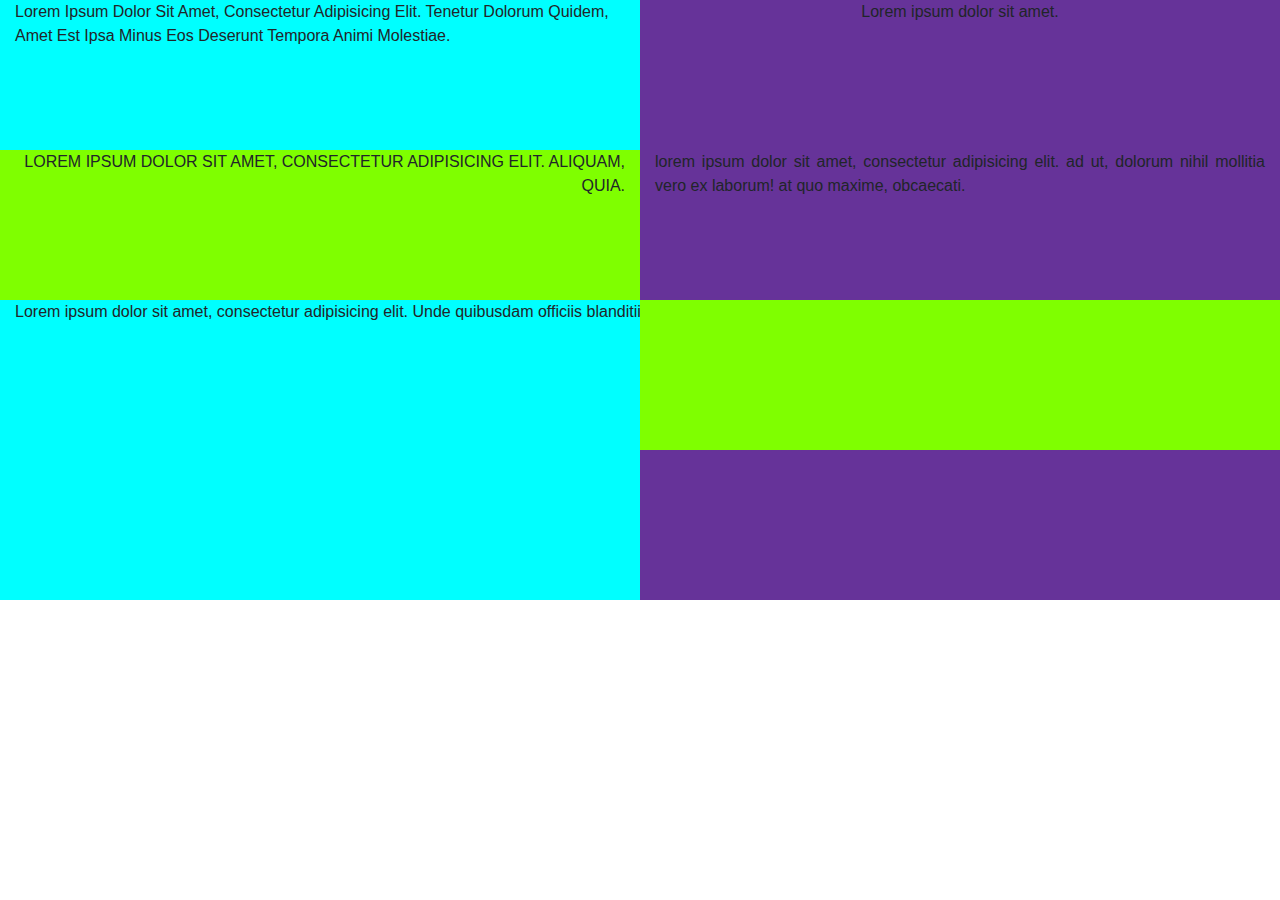
<file: 2/index.html>
<!doctype html>
<html lang="en">

<head>
    <title>Hello, world!</title>
    <meta charset="utf-8">
    <meta name="viewport" content="width=device-width, initial-scale=1, shrink-to-fit=no">
    <link rel="stylesheet" href="https://maxcdn.bootstrapcdn.com/bootstrap/4.0.0-beta.2/css/bootstrap.min.css">
    <link rel="stylesheet" href="css/style.css">
    
</head>

<body>
    
    <div class="container-fluid">
    
    <div class="row">
        <div class="colors col-md-4 col-lg-6 col-4 col-sm-6">
            <p class="text-left text-capitalize">Lorem ipsum dolor sit amet, consectetur adipisicing elit. Tenetur dolorum quidem, amet est ipsa minus eos deserunt tempora animi molestiae.</p>
        </div>
        <div class="colors col-md-4 col-lg-6 col-2 col-sm-6">
            <p class="text-center">Lorem ipsum dolor sit amet.</p>
        </div>
        <div class="colors col-md-4 col-lg-6 col-6">
            <p class="text-right text-uppercase">Lorem ipsum dolor sit amet, consectetur adipisicing elit. Aliquam, quia.</p>
        </div>
        <div class="colors col-md-4 col-lg-6 col-1">
            <p class="text-justify text-lowercase">Lorem ipsum dolor sit amet, consectetur adipisicing elit. Ad ut, dolorum nihil mollitia vero ex laborum! At quo maxime, obcaecati.</p>
        </div>
        <div class="colors col-md-4 col-lg-6 col-11 col-sm-6">
            <p class="text-nowrap">Lorem ipsum dolor sit amet, consectetur adipisicing elit. Unde quibusdam officiis blanditiis, alias, iusto ab eius error, asperiores quae amet, provident dolore. Harum soluta quos placeat, voluptatum autem vitae error?</p>
        </div>
        <div class="colors col-md-4 col-lg-6 col-2 col-sm-6">
            
        </div>
        <div class="colors col-md-4 col-lg-6 col-8"></div>
        <div class="colors col-md-4 col-lg-6 col-2"></div>
    </div>
    </div>
    
    
    <script src="https://code.jquery.com/jquery-3.2.1.slim.min.js"></script>
    <script src="https://cdnjs.cloudflare.com/ajax/libs/popper.js/1.12.3/umd/popper.min.js"></script>
    <script src="https://maxcdn.bootstrapcdn.com/bootstrap/4.0.0-beta.2/js/bootstrap.min.js"></script>
</body>

</html>
</file>
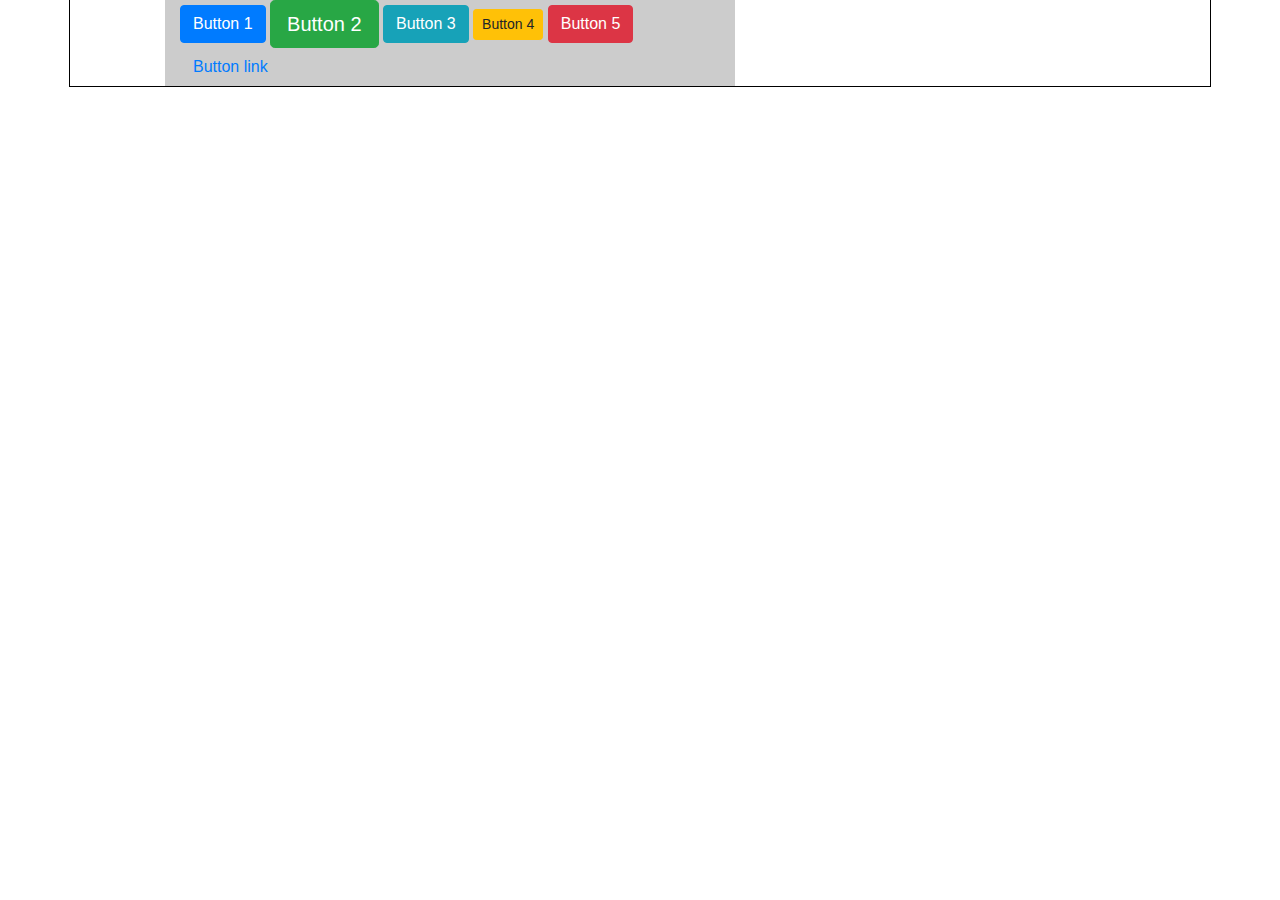
<file: 3-przyciski/index.html>
<!doctype html>
<html lang="en">

<head>
    <title>Hello, world!</title>
    <meta charset="utf-8">
    <meta name="viewport" content="width=device-width, initial-scale=1, shrink-to-fit=no">
    <link rel="stylesheet" href="https://maxcdn.bootstrapcdn.com/bootstrap/4.0.0-beta.2/css/bootstrap.min.css">
    <link rel="stylesheet" href="css/style.css">

</head>

<body>

    <div class="container">

        <div class="row">

            <div class="my-color col-md-6 offset-md-1">

                <button class="btn btn-primary">Button 1</button>
                <button class="btn btn-success btn-lg">Button 2</button>
                <button class="btn btn-info">Button 3</button>
                <button class="btn btn-warning btn-sm">Button 4</button>
                <button class="btn btn-danger">Button 5</button>
                <button class="btn btn-link">Button link</button>
            </div>


        </div>
    </div>


    <script src="https://code.jquery.com/jquery-3.2.1.slim.min.js"></script>
    <script src="https://cdnjs.cloudflare.com/ajax/libs/popper.js/1.12.3/umd/popper.min.js"></script>
    <script src="https://maxcdn.bootstrapcdn.com/bootstrap/4.0.0-beta.2/js/bootstrap.min.js"></script>
</body>

</html>
</file>
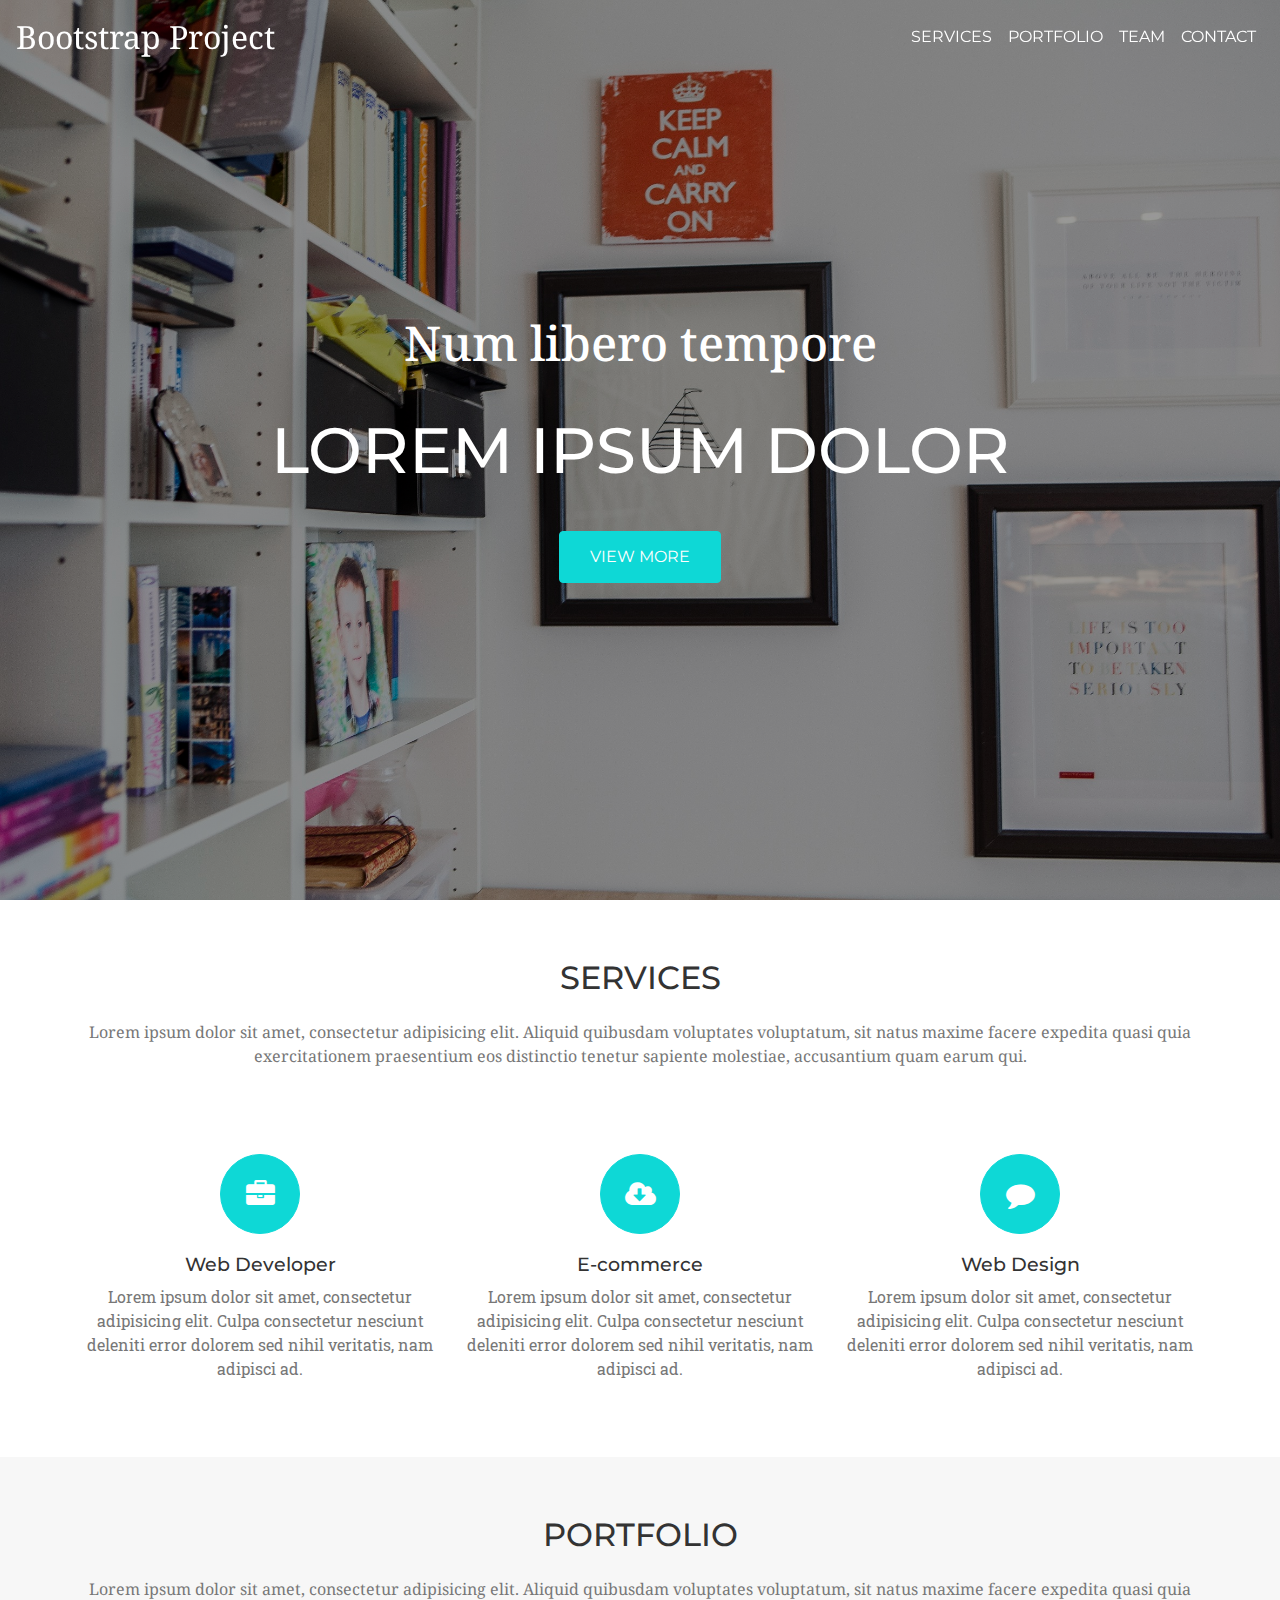
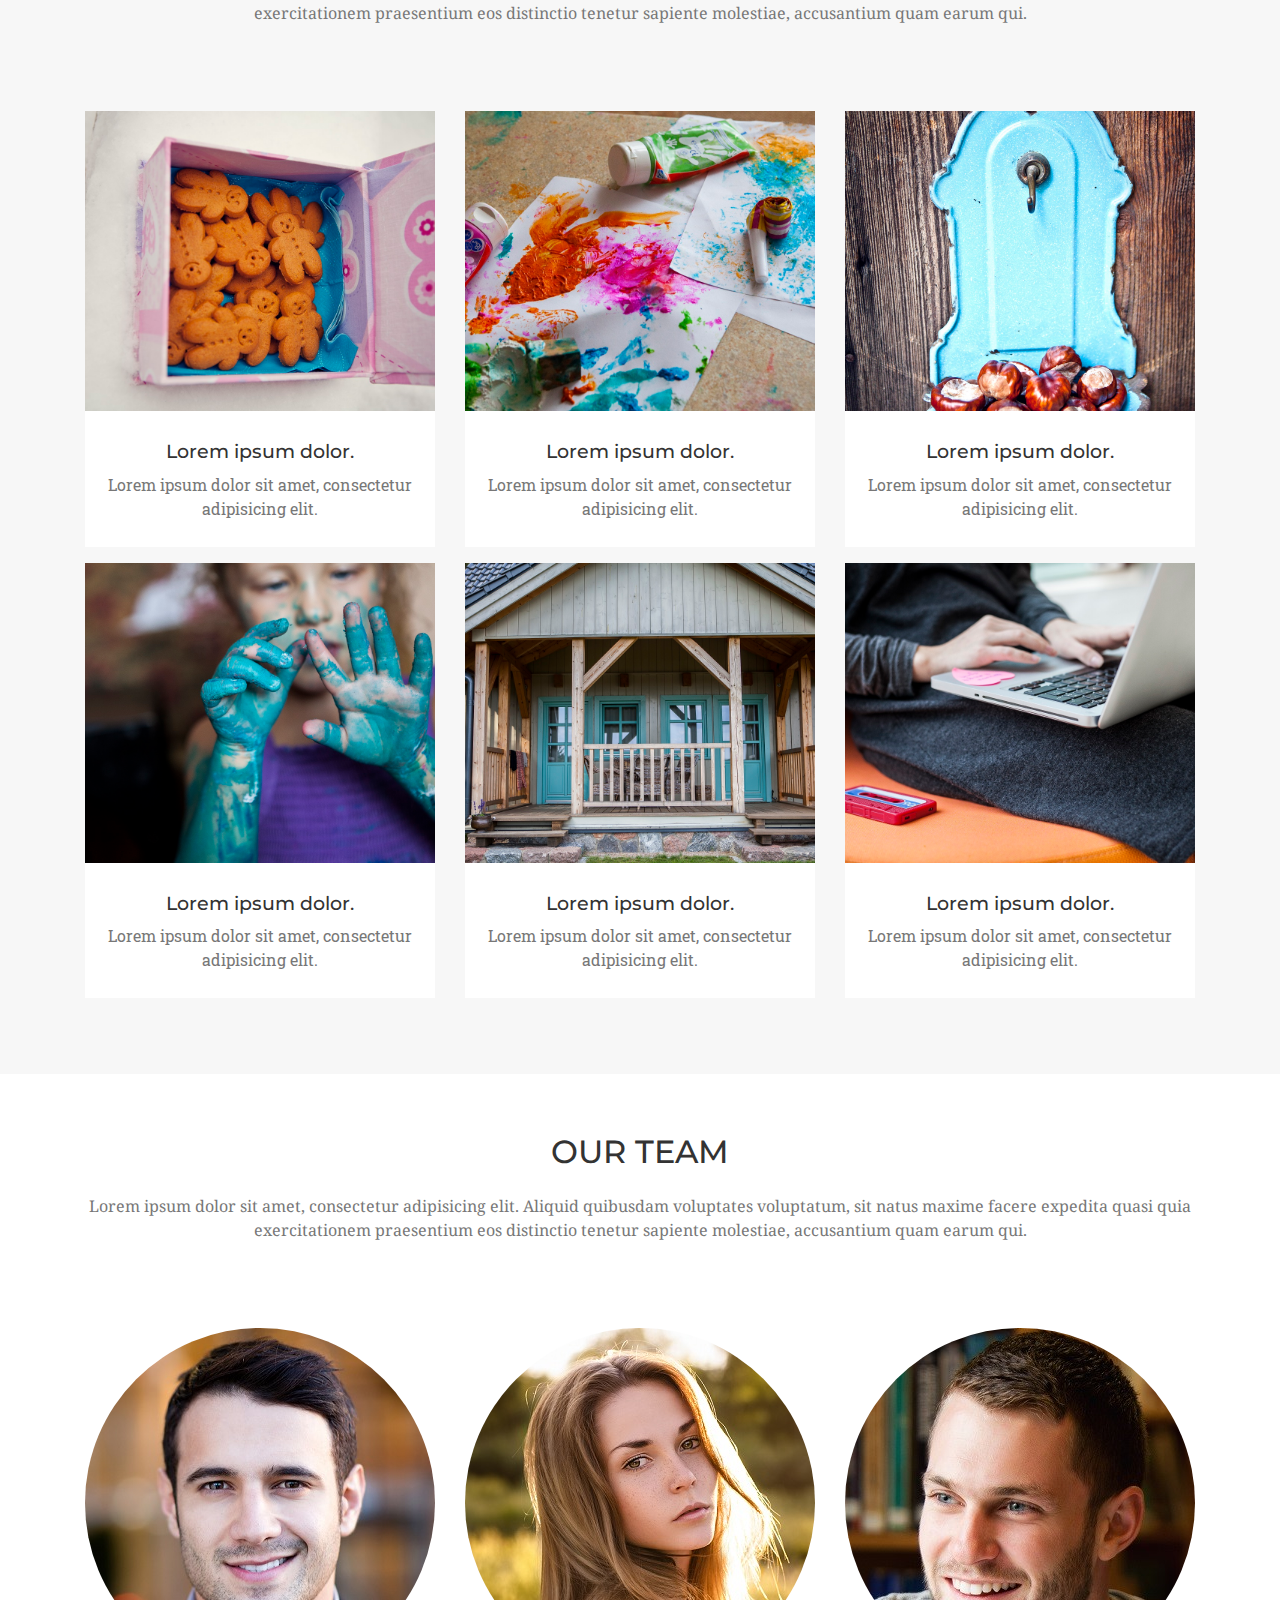
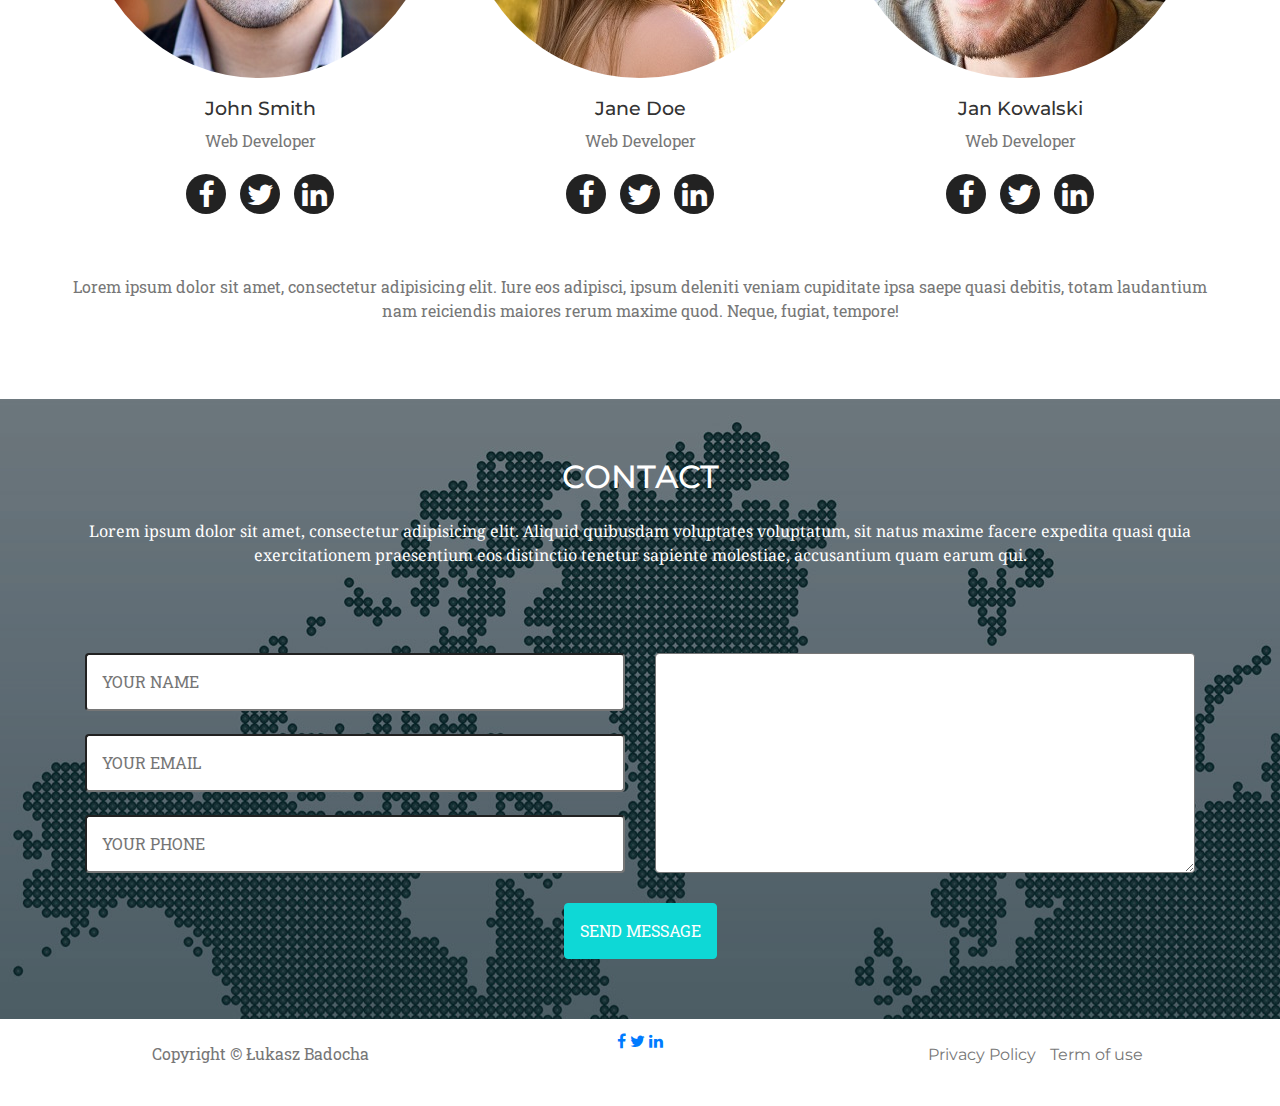
<file: portfolio-bootstrap-Ula/index.html>
<!DOCTYPE html>
<html lang="en">

<head>
    <meta charset="UTF-8">
    <title>Projekt Bootstrap</title>

    <!-- BOOTSTRAP -->
    <link rel="stylesheet" href="css/bootstrap.min.css">

    <!-- GOOGLE FONTS -->
    <link href="https://fonts.googleapis.com/css?family=Droid+Serif:400i|Montserrat:700|Roboto+Slab&amp;subset=latin-ext" rel="stylesheet">

    <!-- FONT-AWESOME -->
    <link rel="stylesheet" href="css/font-awesome.min.css">

    <!-- MAIN STYLES -->
    <link rel="stylesheet" href="css/style.css">

</head>

<body>

    <!-- MAIN NAV - START -->

    <nav id="main-nav" class="navbar fixed-top navbar-expand-lg navbar-light">
        <a class="navbar-brand" href="#">Bootstrap Project</a>
        <button class="navbar-toggler" type="button" data-toggle="collapse" data-target="#navbarSupportedContent" aria-controls="navbarSupportedContent" aria-expanded="false" aria-label="Toggle navigation">
    		<span class="navbar-toggler-icon"></span>
  		</button>
        <div class="collapse navbar-collapse" id="navbarSupportedContent">
            <ul class="navbar-nav  ml-auto w-100 justify-content-end">
                <li class="nav-item">
                    <a class="nav-link" href="#services">Services</a>
                </li>
                <li class="nav-item">
                    <a class="nav-link" href="#portfolio">Portfolio</a>
                </li>
                <li class="nav-item">
                    <a class="nav-link" href="#team">Team</a>
                </li>
                <li class="nav-item">
                    <a class="nav-link" href="#contact">Contact</a>
                </li>
            </ul>
        </div>
    </nav>

    <!-- MAIN NAV - END -->

    <!-- HEADER - START -->

    <header id="main-header">
        <div class="header-caption">
            <h2>Num libero tempore</h2>
            <h1 class="text-uppercase">Lorem ipsum dolor</h1>
            <a href="#services" class="btn text-uppercase read-more">View more</a>
        </div>
    </header>

    <!-- HEADER - END -->

    <!-- SERVICES - START -->

    <!--	section#services>.container>.row>header#section-header>h2.section-title+p.section-caption{Lorem}-->

    <section id="services">
        <div class="container text-center">
            <div class="row">
                <header class="section-header">
                    <h2 class="section-title">Services</h2>
                    <p class="section-caption">Lorem ipsum dolor sit amet, consectetur adipisicing elit. Aliquid quibusdam voluptates voluptatum, sit natus maxime facere expedita quasi quia exercitationem praesentium eos distinctio tenetur sapiente molestiae, accusantium quam earum qui.</p>
                </header>
            </div>
            <div class="row">
                <div class="col-md-4">
                    <i class="fa fa-briefcase" aria-hidden="true"></i>
                    <h3>Web Developer</h3>
                    <p>Lorem ipsum dolor sit amet, consectetur adipisicing elit. Culpa consectetur nesciunt deleniti error dolorem sed nihil veritatis, nam adipisci ad.</p>
                </div>
                <div class="col-md-4">
                    <i class="fa fa-cloud-download" aria-hidden="true"></i>
                    <h3>E-commerce</h3>
                    <p>Lorem ipsum dolor sit amet, consectetur adipisicing elit. Culpa consectetur nesciunt deleniti error dolorem sed nihil veritatis, nam adipisci ad.</p>
                </div>
                <div class="col-md-4">
                    <i class="fa fa-comment" aria-hidden="true"></i>
                    <h3>Web Design</h3>
                    <p>Lorem ipsum dolor sit amet, consectetur adipisicing elit. Culpa consectetur nesciunt deleniti error dolorem sed nihil veritatis, nam adipisci ad.</p>
                </div>
            </div>
        </div>
    </section>

    <!-- SERVICES - END -->

    <!-- PORTFOLIO - START-->

    <section id="portfolio">
        <div class="container">
            <div class="row">
                <header class="section-header">
                    <h2 class="section-title">Portfolio</h2>
                    <p class="section-caption">Lorem ipsum dolor sit amet, consectetur adipisicing elit. Aliquid quibusdam voluptates voluptatum, sit natus maxime facere expedita quasi quia exercitationem praesentium eos distinctio tenetur sapiente molestiae, accusantium quam earum qui.</p>
                </header>
            </div>
            <div class="row">
                <div class="col-sm-6 col-lg-4">
                    <figure class="portfolio-item">
                        <div class="portfolio-image">
                            <div id="portfolio-image-background-1" class="portfolio-image-background">
                                <div class="portfolio-image-mask">
                                    <i class="fa fa-plus"></i>
                                </div>
                            </div>
                        </div>
                        <figcaption>
                            <h3>Lorem ipsum dolor.</h3>
                            <p>Lorem ipsum dolor sit amet, consectetur adipisicing elit.</p>
                        </figcaption>
                    </figure>
                </div>
                <div class="col-sm-6 col-lg-4">
                    <figure class="portfolio-item">
                        <div class="portfolio-image">
                            <div id="portfolio-image-background-2" class="portfolio-image-background">
                                <div class="portfolio-image-mask">
                                    <i class="fa fa-plus"></i>
                                </div>
                            </div>
                        </div>
                        <figcaption>
                            <h3>Lorem ipsum dolor.</h3>
                            <p>Lorem ipsum dolor sit amet, consectetur adipisicing elit.</p>
                        </figcaption>
                    </figure>
                </div>
                <div class="col-sm-6 col-lg-4">
                    <figure class="portfolio-item">
                        <div class="portfolio-image">
                            <div id="portfolio-image-background-3" class="portfolio-image-background">
                                <div class="portfolio-image-mask">
                                    <i class="fa fa-plus"></i>
                                </div>
                            </div>
                        </div>
                        <figcaption>
                            <h3>Lorem ipsum dolor.</h3>
                            <p>Lorem ipsum dolor sit amet, consectetur adipisicing elit.</p>
                        </figcaption>
                    </figure>
                </div>
                <div class="col-sm-6 col-lg-4">
                    <figure class="portfolio-item">
                        <div class="portfolio-image">
                            <div id="portfolio-image-background-4" class="portfolio-image-background">
                                <div class="portfolio-image-mask">
                                    <i class="fa fa-plus"></i>
                                </div>
                            </div>
                        </div>
                        <figcaption>
                            <h3>Lorem ipsum dolor.</h3>
                            <p>Lorem ipsum dolor sit amet, consectetur adipisicing elit.</p>
                        </figcaption>
                    </figure>
                </div>
                <div class="col-sm-6 col-lg-4">
                    <figure class="portfolio-item">
                        <div class="portfolio-image">
                            <div id="portfolio-image-background-5" class="portfolio-image-background">
                                <div class="portfolio-image-mask">
                                    <i class="fa fa-plus"></i>
                                </div>
                            </div>
                        </div>
                        <figcaption>
                            <h3>Lorem ipsum dolor.</h3>
                            <p>Lorem ipsum dolor sit amet, consectetur adipisicing elit.</p>
                        </figcaption>
                    </figure>
                </div>
                <div class="col-sm-6 col-lg-4">
                    <figure class="portfolio-item">
                        <div class="portfolio-image">
                            <div id="portfolio-image-background-6" class="portfolio-image-background">
                                <div class="portfolio-image-mask">
                                    <i class="fa fa-plus"></i>
                                </div>
                            </div>
                        </div>
                        <figcaption>
                            <h3>Lorem ipsum dolor.</h3>
                            <p>Lorem ipsum dolor sit amet, consectetur adipisicing elit.</p>
                        </figcaption>
                    </figure>
                </div>
            </div>
        </div>
    </section>

    <!-- PORTFOLIO - END-->

    <!-- OUR TEAM - START-->

    <section id="team">
        <div class="container text-center">
            <div class="row">
                <header class="section-header">
                    <h2 class="section-title">Our team</h2>
                    <p class="section-caption">Lorem ipsum dolor sit amet, consectetur adipisicing elit. Aliquid quibusdam voluptates voluptatum, sit natus maxime facere expedita quasi quia exercitationem praesentium eos distinctio tenetur sapiente molestiae, accusantium quam earum qui.</p>
                </header>
            </div>
            <div class="row">
                <figure class="col-md-4">
                    <img src="./img/team/man-1.jpg" class="img-circle" alt="">
                    <h3>John Smith</h3>
                    <p>Web Developer</p>
                    <div class="team-social-icons">
                        <a href="#" class="social-links"><i class="fa fa-facebook"></i></a>
                        <a href="#" class="social-links"><i class="fa fa-twitter"></i></a>
                        <a href="#" class="social-links"><i class="fa fa-linkedin"></i></a>
                    </div>
                </figure>
                <figure class="col-md-4"><img src="./img/team/woman-1.jpg" class="img-circle" alt="">
                    <h3>Jane Doe</h3>
                    <p>Web Developer</p>
                    <div class="team-social-icons">
                        <a href="#" class="social-links"><i class="fa fa-facebook"></i></a>
                        <a href="#" class="social-links"><i class="fa fa-twitter"></i></a>
                        <a href="#" class="social-links"><i class="fa fa-linkedin"></i></a>
                    </div>
                </figure>
                <figure class="col-md-4"><img src="./img/team/man-2.jpg" class="img-circle" alt="">
                    <h3>Jan Kowalski</h3>
                    <p>Web Developer</p>
                    <div class="team-social-icons">
                        <a href="#" class="social-links"><i class="fa fa-facebook"></i></a>
                        <a href="#" class="social-links"><i class="fa fa-twitter"></i></a>
                        <a href="#" class="social-links"><i class="fa fa-linkedin"></i></a>
                    </div>
                </figure>
            </div>
            <div class="row">
                <p class="team-description">Lorem ipsum dolor sit amet, consectetur adipisicing elit. Iure eos adipisci, ipsum deleniti veniam cupiditate ipsa saepe quasi debitis, totam laudantium nam reiciendis maiores rerum maxime quod. Neque, fugiat, tempore!</p>
            </div>
        </div>
    </section>

    <!-- OUR TEAM - END-->

    <!-- CONTACT - START-->

    <section id="contact">
        <div class="container text-center">
            <div class="row">
                <header class="section-header">
                    <h2 class="section-title">Contact</h2>
                    <p class="section-caption">Lorem ipsum dolor sit amet, consectetur adipisicing elit. Aliquid quibusdam voluptates voluptatum, sit natus maxime facere expedita quasi quia exercitationem praesentium eos distinctio tenetur sapiente molestiae, accusantium quam earum qui.</p>
                </header>
            </div>
            <form action="" class="row contact-form">
                <div class="col-md-6 contact-form-column">
                    <input type="text" placeholder="your name">
                    <input type="email" placeholder="your email">
                    <input type="tel" placeholder="your phone">
                </div>
                <div class="col-md-6 contact-form-column">
                    <textarea placeholer="your messsage"></textarea>
                </div>
                <div class="col-12 text-center">
                    <input type="submit" value="send message">
                </div>
            </form>
        </div>
    </section>

    <!-- CONTACT - END-->

    <!-- FOOTER - START-->
    <footer id="main-footer">
        <div class="container text-center">
            <div class="row">
                <div class="col-md-4 copyright">Copyright © Łukasz Badocha</div>
                <div class="col-md-4"><a href="" class="social-link"><i class="fa fa-facebook"></i></a>
                    <a href="" class="social-link"><i class="fa fa-twitter"></i></a>
                    <a href="" class="social-link"><i class="fa fa-linkedin"></i></a></div>
                <div class="col-md-4">
                    <nav class="footer-nav">
                        <ul>
                            <li class="footer-nav-item"><a href="">Privacy Policy</a></li>
                            <li class="footer-nav-item"><a href="">Term of use</a></li>
                        </ul>
                    </nav>
                </div>
            </div>
        </div>
    </footer>
    <!-- FOOTER - END-->



    <!-- jQuery -->
    <script src="js/jquery-3.2.1.min.js"></script>

    <!-- Popper JS - wymagane do Menu Bootstrapa 4 -->
    <script src="https://cdnjs.cloudflare.com/ajax/libs/popper.js/1.11.0/umd/popper.min.js"></script>

    <!-- BOOTSTRAP -->
    <script src="js/bootstrap.min.js"></script>

    <!-- CUSTOM SCRIPTS -->
    <script src="js/main.js"></script>
</body>

</html>
</file>
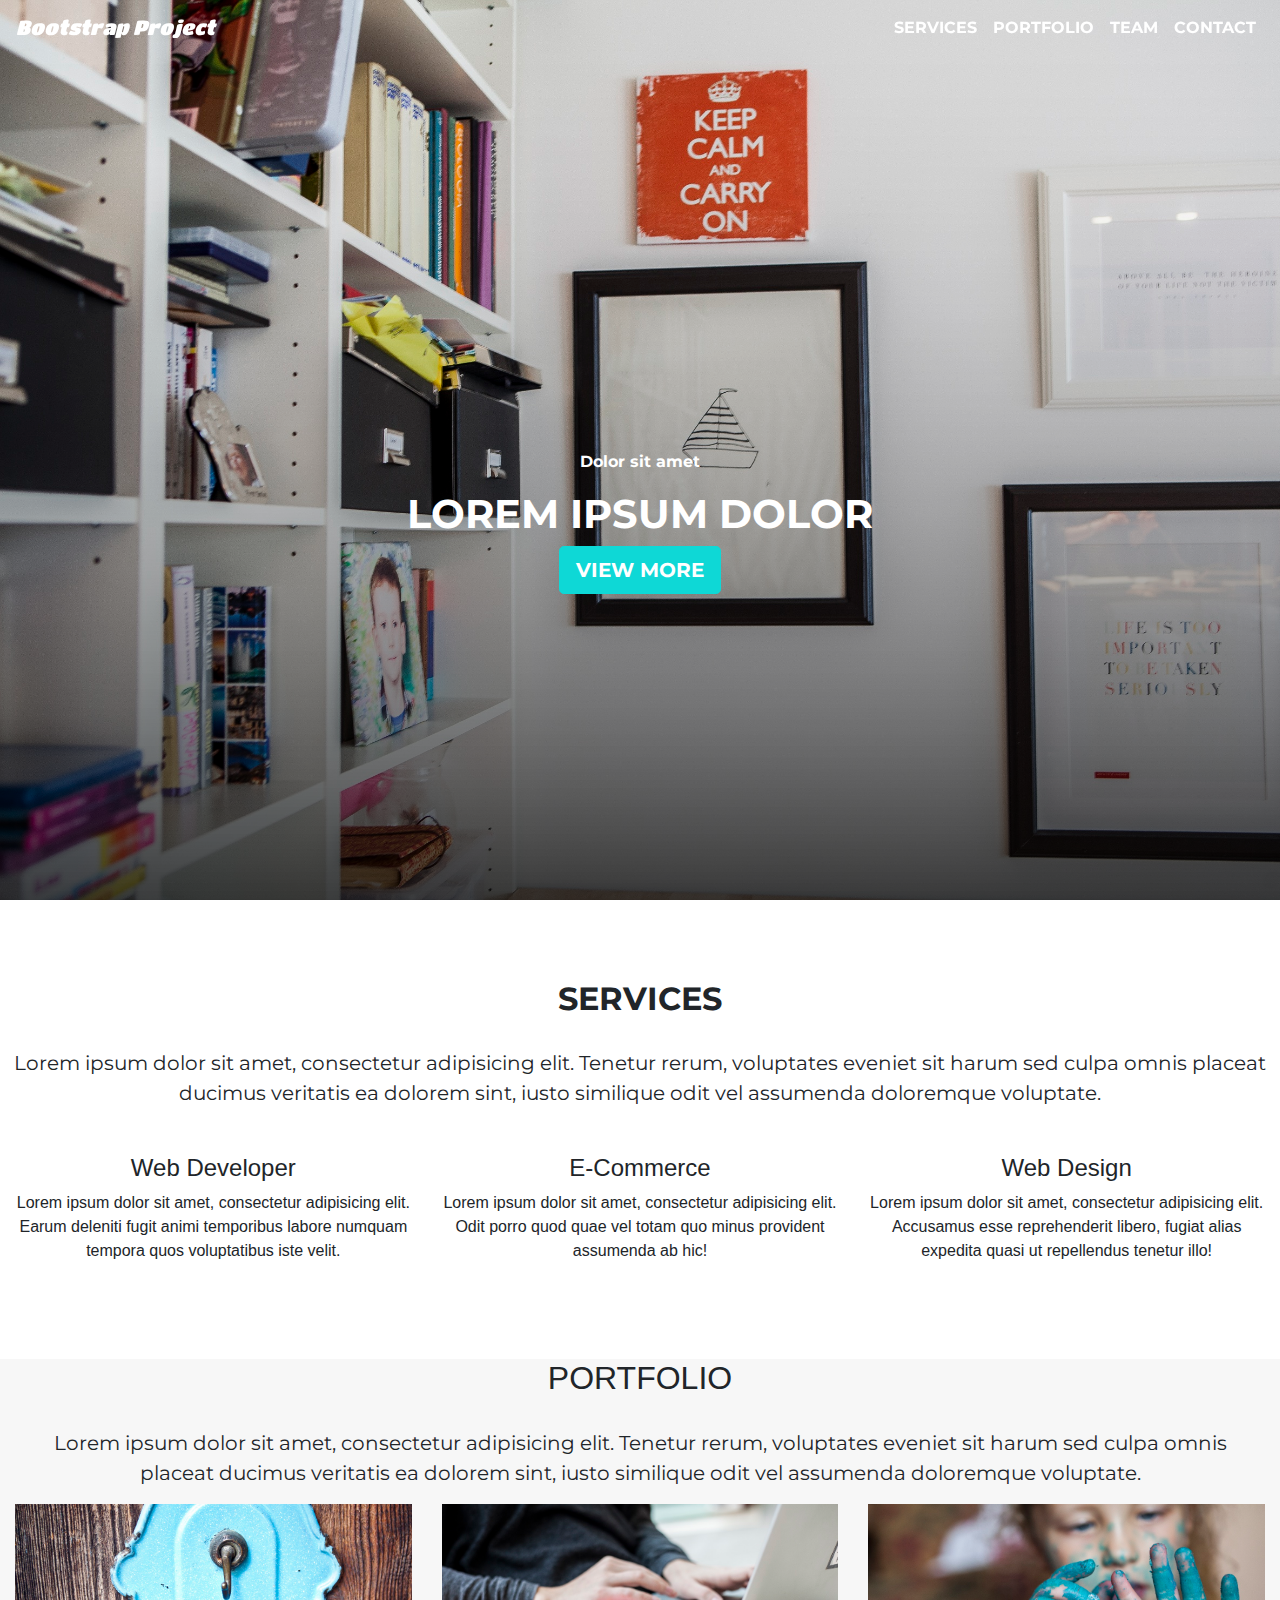
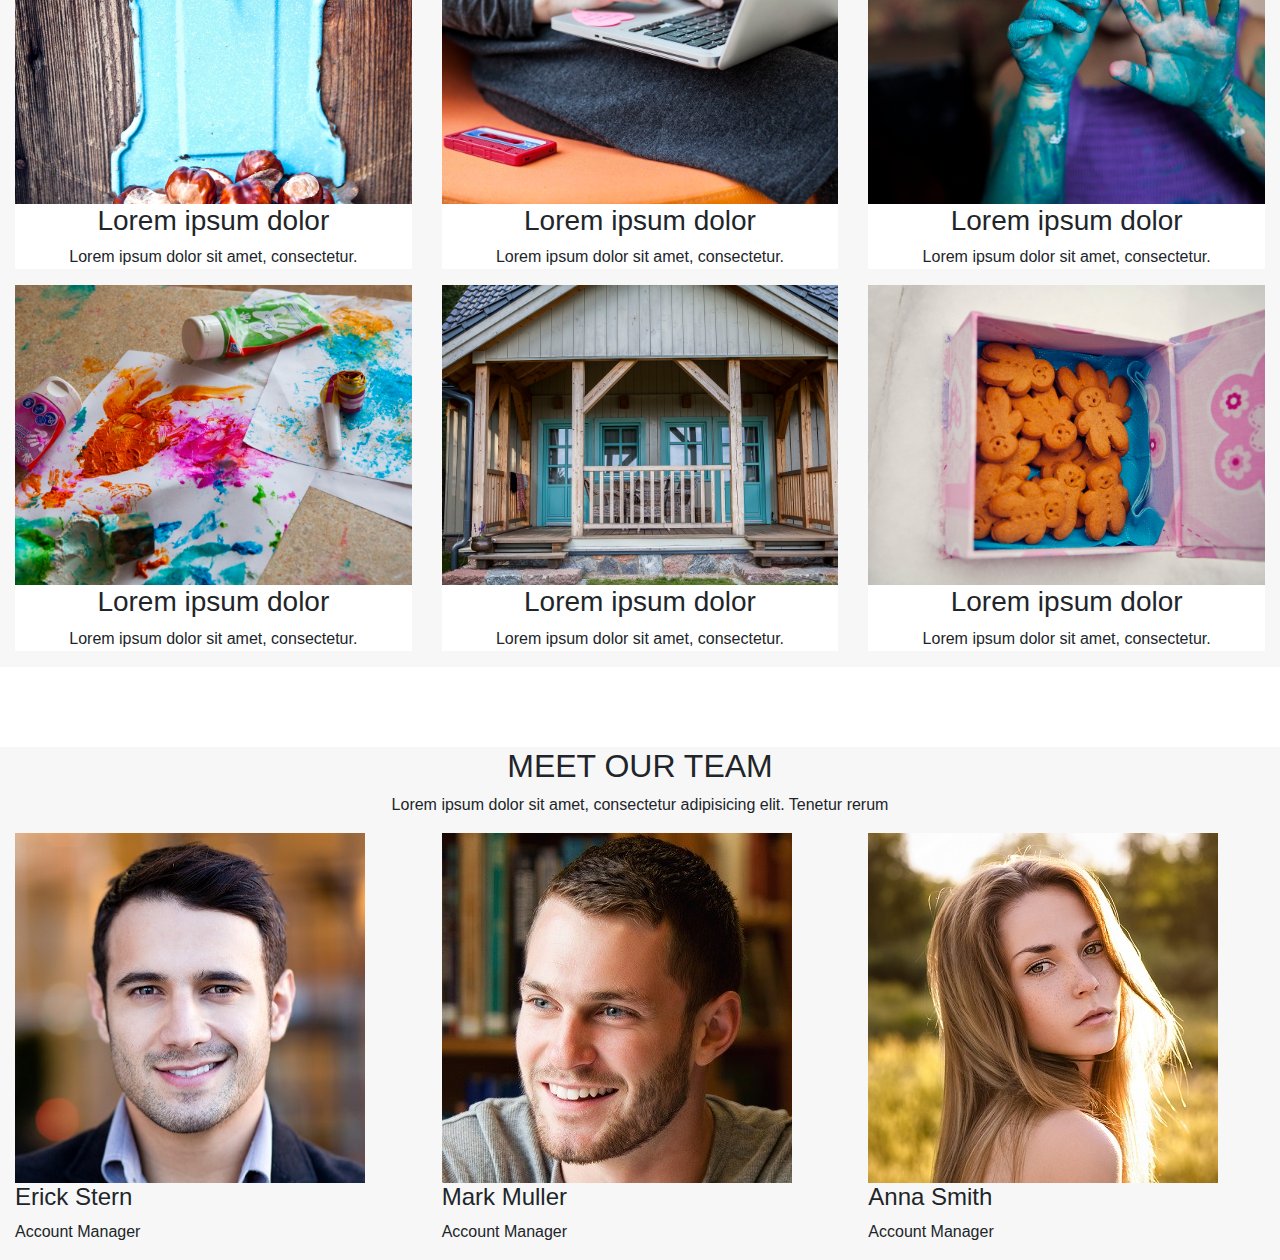
<file: warsztat-projekt-bootstrap/index.html>
<!doctype html>
<html lang="en">

<head>
    <title>Portfolio-Bootstrap</title>
    <meta charset="utf-8">
    <meta name="viewport" content="width=device-width, initial-scale=1, shrink-to-fit=no">
    <link rel="stylesheet" href="https://maxcdn.bootstrapcdn.com/bootstrap/4.0.0-beta.2/css/bootstrap.min.css">
    <link rel="stylesheet" href="css/style.css">
    <link href="https://fonts.googleapis.com/css?family=Montserrat" rel="stylesheet">
    <link href="https://fonts.googleapis.com/css?family=Titan+One" rel="stylesheet">
    <link href="https://fonts.googleapis.com/css?family=Roboto+Slab" rel="stylesheet">
    <link rel="stylesheet" href="https://use.fontawesome.com/releases/v5.0.13/css/all.css" integrity="sha384-DNOHZ68U8hZfKXOrtjWvjxusGo9WQnrNx2sqG0tfsghAvtVlRW3tvkXWZh58N9jp" crossorigin="anonymous">
</head>

<body>

    <!--Sekcja Header Start-->
    <header>
        <div id="naglowki">
            <p class="naglowki-header" id="p-header">Dolor sit amet</p>
            <h1 class="naglowki-header">Lorem ipsum dolor</h1>
            <button class="btn btn-primary btn-lg">VIEW MORE</button>
        </div>
    </header>

    <nav id="main-nav" class="navbar navbar-expand-lg navbar-light fixed-top">
        <a class="navbar-brand text-white" href="#">Bootstrap Project</a>
        <button class="navbar-toggler" type="button" data-toggle="collapse" data-target="#navbarSupportedContent" aria-controls="navbarSupportedContent" aria-expanded="false" aria-label="Toggle navigation">
<span class="navbar-toggler-icon"></span>
</button>
        <div class="collapse navbar-collapse" id="navbarSupportedContent">
            <ul class="navbar-nav ml-auto w-100 justify-content-end">
                <li class="nav-item">
                    <a class="nav-link text-white" href="#services">Services</a>
                </li>
                <li class="nav-item">
                    <a class="nav-link text-white" href="#portfolio">Portfolio</a>
                </li>
                <li class="nav-item">
                    <a class="nav-link text-white" href="#team">Team</a>
                </li>
                <li class="nav-item">
                    <a class="nav-link text-white" href="#contact">Contact</a>
                </li>
            </ul>
        </div>
    </nav>

    <!--sekcja header end-->
    <!--sekcja services start-->
    <section id="services">
        <h2 id="h1-services" class="naglowki-services">SERVICES</h2>
        <p id="p-services" class="naglowki-services">Lorem ipsum dolor sit amet, consectetur adipisicing elit. Tenetur rerum, voluptates eveniet sit harum sed culpa omnis placeat ducimus veritatis ea dolorem sint, iusto similique odit vel assumenda doloremque voluptate.</p>

        <div class="container-fluid" id="div-ikony">
            <div class="row">
                <div class="col-sm-4 text-center">
                    <i class="fas fa-briefcase ikona"></i>
                    <div class="div-podpis">
                        <h4 class="btn-podpis">Web Developer</h4>
                        <p class="btn-opis">Lorem ipsum dolor sit amet, consectetur adipisicing elit. Earum deleniti fugit animi temporibus labore numquam tempora quos voluptatibus iste velit.</p>
                    </div>
                </div>
                <div class="col-sm-4 text-center">
                    <i class="fas fa-cloud-download-alt ikona"></i>
                    <div class="div-podpis">
                        <h4 class="btn-podpis">E-Commerce</h4>
                        <p class="btn-opis">Lorem ipsum dolor sit amet, consectetur adipisicing elit. Odit porro quod quae vel totam quo minus provident assumenda ab hic!</p>
                    </div>
                </div>
                <div class="col-sm-4 text-center">
                    <i class="fas fa-comment ikona"></i>
                    <div class="div-podpis">
                        <h4 class="btn-podpis">Web Design</h4>
                        <p class="btn-opis">Lorem ipsum dolor sit amet, consectetur adipisicing elit. Accusamus esse reprehenderit libero, fugiat alias expedita quasi ut repellendus tenetur illo!</p>
                    </div>
                </div>
            </div>
        </div>

    </section>
    <!--Sekcja Services Koniec-->

    <!--Sekcja Portfolio Start-->
    <section id="portfolio">
        <div class="container-fluid">
            <div class="row">
                <div class="col-sm-12 text-center">
                    <h2 id="h2-portfolio" class="naglowki-portfolio">PORTFOLIO</h2>
                    <p id="p-services" class="naglowki-services">Lorem ipsum dolor sit amet, consectetur adipisicing elit. Tenetur rerum, voluptates eveniet sit harum sed culpa omnis placeat ducimus veritatis ea dolorem sint, iusto similique odit vel assumenda doloremque voluptate.</p>
                </div>
            </div>
            <div class="row">
                <div class="col-sm-4 text-center">
                    <figure class="figura">
                        <div class="portfolio-image">
                            <div class="portfolio-image-background" id="background-image-1">
                                <div class="portfolio-image-mask"><i class="fa fa-plus"></i>
                                </div>
                            </div>
                        </div>
                        <figcaption>
                            <h3>Lorem ipsum dolor</h3>
                            <p>Lorem ipsum dolor sit amet, consectetur.</p>
                        </figcaption>
                    </figure>
                </div>
                <div class="col-sm-4 text-center">
                    <figure class="figura">
                        <div class="portfolio-image">
                            <div class="portfolio-image-background" id="background-image-2">
                                <div class="portfolio-image-mask"><i class="fa fa-plus"></i>
                                </div>
                            </div>
                        </div>
                        <figcaption>
                            <h3>Lorem ipsum dolor</h3>
                            <p>Lorem ipsum dolor sit amet, consectetur.</p>
                        </figcaption>
                    </figure>
                </div>
                <div class="col-sm-4 text-center">
                    <figure class="figura">
                        <div class="portfolio-image">
                            <div class="portfolio-image-background" id="background-image-3">
                                <div class="portfolio-image-mask"><i class="fa fa-plus"></i>
                                </div>
                            </div>
                        </div>
                        <figcaption>
                            <h3>Lorem ipsum dolor</h3>
                            <p>Lorem ipsum dolor sit amet, consectetur.</p>
                        </figcaption>
                    </figure>
                </div>
            </div>
            <div class="row">
                <div class="col-sm-4 text-center">
                    <figure class="figura">
                        <div class="portfolio-image">
                            <div class="portfolio-image-background" id="background-image-4">
                                <div class="portfolio-image-mask">
                                    <i class="fa fa-plus"></i>
                                </div>
                            </div>
                        </div>
                        <figcaption>
                            <h3>Lorem ipsum dolor</h3>
                            <p>Lorem ipsum dolor sit amet, consectetur.</p>
                        </figcaption>
                    </figure>
                </div>
                <div class="col-sm-4 text-center">
                    <figure class="figura">
                        <div class="portfolio-image">
                            <div class="portfolio-image-background" id="background-image-5">
                                <div class="portfolio-image-mask"><i class="fa fa-plus"></i>
                                </div>
                            </div>
                        </div>
                        <figcaption>
                            <h3>Lorem ipsum dolor</h3>
                            <p>Lorem ipsum dolor sit amet, consectetur.</p>
                        </figcaption>
                    </figure>
                </div>
                <div class="col-sm-4 text-center">
                    <figure class="figura">
                        <div class="portfolio-image">
                            <div class="portfolio-image-background" id="background-image-6">
                                <div class="portfolio-image-mask"><i class="fa fa-plus"></i>
                                </div>
                            </div>
                        </div>
                        <figcaption>
                            <h3>Lorem ipsum dolor</h3>
                            <p>Lorem ipsum dolor sit amet, consectetur.</p>
                        </figcaption>
                    </figure>
                </div>
            </div>
        </div>
    </section>
    <!--section Portfolio Koniec-->
    <!--section Our Team Start-->
    <section id="our-team">
        <div class="container-fluid">
            <div class="row">
                <div class="col-sm-12 text-center">
                    <h2>MEET OUR TEAM</h2>
                    <p>Lorem ipsum dolor sit amet, consectetur adipisicing elit. Tenetur rerum</p>
                </div>
            </div>
            <div class="row">
                <div class="col-md-4">
                    <figure class="meet-us-item">
                        <div class="meet-us-image">
                            <img src="img/team/man-1.jpg" alt="man-1">
                            <h4>Erick Stern</h4>
                            <p>Account Manager</p>
                        </div>
                    </figure>
                </div>
                <div class="col-md-4">
                    <figure class="meet-us-item">
                        <div class="meet-us-image">
                            <img src="img/team/man-2.jpg" alt="man-2">
                            <h4>Mark Muller</h4>
                            <p>Account Manager</p>
                        </div>
                    </figure>
                </div>
                <div class="col-md-4">
                    <figure class="meet-us-item">
                        <div class="meet-us-image">
                            <img src="img/team/woman-1.jpg" alt="man-3" class>
                            <h4>Anna Smith</h4>
                            <p>Account Manager</p>
                        </div>
                    </figure>
                </div>
            </div>
        </div>
    </section>

    <!--section Our Team Koniec-->

    <script src="https://code.jquery.com/jquery-3.2.1.min.js"></script>
    <script src="https://cdnjs.cloudflare.com/ajax/libs/popper.js/1.12.3/umd/popper.min.js"></script>
    <script src="https://maxcdn.bootstrapcdn.com/bootstrap/4.0.0-beta.2/js/bootstrap.min.js"></script>
    <script src="js/main.js"></script>
</body>

</html>
</file>
<file: 2/css/style.css>
.colors {
    height: 150px;
    background-color: aqua;
}

.colors:nth-of-type(2n) {
    background-color: rebeccapurple;
}

.colors:nth-of-type(3n) {
    background-color: chartreuse;
}
</file>
<file: 3-przyciski/css/style.css>
.container {
    outline: 1px solid #000;
}


.my-color {
    background: #ccc;
}
</file>
<file: portfolio-bootstrap-Ula/css/style.css>
/* GENERAL STYLES - START */

body {
	font-family: 'Roboto Slab', serif;
	color: #777;
}

section {
	padding: 60px 0;
}

section .section-header {
	margin-bottom: 70px;
	text-align: center;
	width: 100%;
}

section .section-header .section-title {
	font-family: 'Montserrat', sans-serif;
	color: #333;
	text-transform: uppercase;
	margin-bottom: 25px;
}

section .section-header .section-caption {
	font-family: 'Droid Serif', sans-serif;
}

section h3 {
	font-family: 'Montserrat', sans-serif;
	color: #333;
	font-size: 1.2em;
	margin-top: 20px;
	margin-bottom: 10px;
}

.img-circle {
    border-radius: 50%;
    width: 100%;
}

.social-links {
    width: 40px;
    height: 40px;
    background-color: #222;
    display: inline-block;
    line-height: 40px;
    text-align: center;
    border-radius: 50%;
    color: #fff;
    transition: all 1s;
    font-size: 1.8em;
    margin: 5px;
}

.social-links:hover {
    background-color: #0ed8d6;
    color: #fff;
}

/* GENERAL STYLES - END */

/* MAIN NAV - START */

#main-nav {
	background-color: transparent;
    transition: all .5s;
}

#main-nav a.navbar-brand {
	color: #fff;
	font-family: 'Droid Serif', sans-serif;
	font-size: 2em;
}

#main-nav .nav-item a {
	color: #fff;
	text-transform: uppercase;
	font-family: 'Montserrat', sans-serif;
	transition: all .3s;
}

#main-nav .nav-item a:hover {
	color: #0ed8d6;
}

#main-nav.scroll {
	background-color: rgba(14, 216, 214, 0.75);
}

#main-nav.scroll .nav-item a:hover {
	color: #777;
}


/* MAIN NAV - END */


/* HEADER - START */

#main-header {
	background-image: linear-gradient(to bottom, rgba(0, 0, 0, 0.4), rgba(0, 0, 0, 0.4)), url(../img/header/pictures_on_the_wall.jpg);
	background-size: cover;
	background-position: center;
	height: 100vh;
	color: #fff;
	display: flex;
	align-items: center;
	justify-content: center;
	text-align: center;
}

#main-header .header-caption h2 {
	font-family: 'Droid Serif', sans-serif;
	font-size: 3em;
}

#main-header .header-caption h1 {
	font-family: 'Montserrat', sans-serif;
	font-size: 4em;
	margin: 45px 0;
}

#main-header .header-caption .read-more {
	background-color: #0ed8d6;
	border: 1px solid #0ed8d6;
	font-family: 'Montserrat', sans-serif;
	color: #fff;
	transition: all .3s;
	padding: 15px 30px;
}

#main-header .header-caption .read-more:hover {
	background-color: #fff;
	border: 1px solid #0ed8d6;
	color: #0ed8d6;
}

/* HEADER - END */

/* SERVICES - START */

#services .fa {
    background-color: #0ed8d6;
    border: 1px solid #0ed8d6;
    width: 80px;
    height: 80px;
    color: #fff;
    line-height: 80px;
    border-radius: 50%;
    font-size: 1.8em;
    transition: all 1s;
    cursor: pointer;
}

#services .fa:hover {
    background-color: #fff;
    color: #0ed8d6;
    transform: rotate(360deg);
}

/* SERVICES - END */

/* PORTFOLIO - START */

#portfolio-image-background-1 {
    background-image: url("../img/portfolio/box_of_cookies.jpg");
}

#portfolio-image-background-2 {
    background-image: url("../img/portfolio/chaotic_paint.jpg");
}

#portfolio-image-background-3 {
    background-image: url("../img/portfolio/chestnut_on_bracket.jpg");
}

#portfolio-image-background-4 {
    background-image: url("../img/portfolio/child_with_blue_paint.jpg");
}

#portfolio-image-background-5 {
    background-image: url("../img/portfolio/house_with_blue_doors.jpg");
}

#portfolio-image-background-6 {
    background-image: url("../img/portfolio/typing_on_laptop.jpg");
}

#portfolio {
    background-color: #f7f7f7;
}

#portfolio .portfolio-item {
    background-color: #fff;
}

#portfolio .portfolio-item .portfolio-image-background {
    height: 300px;
    background-position: center;
    background-size: cover;
    position: relative;
    transition: all 1s;
}

#portfolio .portfolio-image {
    overflow: hidden;
}

#portfolio .portfolio-item .portfolio-image-background .portfolio-image-mask {
    position: absolute;
    width: 100%;
    height: 100%;
    background-color: rgba(14, 216, 214, 0.85);
    
    display: flex;
    justify-content: center;
    align-items: center;
    
    color: #fff;
    cursor: pointer;
    font-size: 2em;
    opacity: 0;
    transition: all 1s;
}

#portfolio .portfolio-item .portfolio-image-background:hover {
    transform: scale(1.2);
}

#portfolio .portfolio-item .portfolio-image-background .portfolio-image-mask:hover {
    opacity: 1;
}

#portfolio .portfolio-item figcaption {
    text-align: center;
    padding: 10px;
}

/* PORTFOLIO - END */

/* OUR TEAM - START */

#team .team-description {
    margin-top: 40px;
}

/* OUR TEAM - END */

/* CONTACT - START */

#contact {
    background-image: linear-gradient(to bottom, rgba(0, 0, 0, 0.4), rgba(0, 0, 0, 0.4)), url(../img/footer/world-map.jpg);
}

#contact .section-header,
#contact .section-header .section-title {
    color: #fff;
}

#contact .contact-form .contact-form-column {
    height: 220px;
    display: flex;
    flex-direction: column;
    justify-content: space-between;
}

#contact .contact-form .contact-form-column input,
#contact .contact-form .contact-form-column textarea {
    padding: 15px;
    border-radius: 4px;
    text-transform: uppercase;
}

#contact .contact-form .contact-form-column textarea {
    height: 100%;
}

#contact input[type="submit"] {
    background-color: #0ed8d6;
    border: 1px solid #0ed8d6;
    color: #fff;
    margin-top: 30px;
    transition: all 1s;
    cursor: pointer;
    padding: 15px;
    border-radius: 4px;
    text-transform: uppercase;
}

#contact input[type="submit"]:hover {
    background-color: #fff;
    color: #0ed8d6;
}

/* CONTACT - END */

/* FOOTER - START */

#main-footer {
	padding: 10px 0;
}

#main-footer .copyright,
#main-footer .footer-nav {
	line-height: 50px;
}

#main-footer .footer-nav .footer-nav-item {
	display: inline-block;
	margin-right: 10px;
}

#main-footer .footer-nav .footer-nav-item a {
	color: #777;
	font-family: 'Montserrat', sans-serif;
	text-decoration: none;
	transition: all .3s;
}

#main-footer .footer-nav .footer-nav-item a:hover {
	color: #0ed8d6;
}

/* FOOTER - END */
</file>
<file: warsztat-projekt-bootstrap/css/style.css>
body {
    padding: 0;
    margin: 0;
}

/*sekcja header start*/

header {
 height: 100vh;
 background-image: url(../img/transparency.png), url(../img/header/pictures_on_the_wall.jpg);
 background-size: cover;
 position: relative;
}

#main-nav .nav-item a:hover {
    color: #0ed8d6;
}

#main-nav.scroll {
    background-color: rgba(14, 216, 214, 0.75)
}
#main-nav.scroll .nav-item a:hover {
    color: #777;
}

.navbar-brand {
    font-family: 'Titan One', cursive;
    font-style: italic;
}

.nav-link {
    font-family:'Montserrat', sans-serif;
    font-weight: bold;
    text-transform: uppercase;
}


.naglowki-header {
    color: white;
    text-align: center;
    font-family: 'Montserrat', sans-serif;
    font-weight: bold;
}

h1 {
    text-transform: uppercase;
}

.p-header {
    font-style: italic;
    font-size: 30px;
}

#naglowki {
    position: absolute;
    top: 50%;
    left: 50%;
    transform: translateX(-50%);
}

.btn {
    position: absolute;
    left: 50%;
    background-color: #0ed8d6;
    transform: translateX(-50%);
    border-color: #0ed8d6;
    font-family: 'Montserrat';
    font-weight: bold;
    
}

.btn:hover {
    background-color: white;
    color: #0ed8d6;
}

/*sekcja header end*/
/*sekcja services start*/

section#services {
    margin-top: 80px;
}

.naglowki-services {
    text-align: center;
    margin-top: 30px;
    font-family:'Montserrat', sans-serif;
    
}

#h1-services {
  font-weight: bold;  
}

#p-services {
    font-size: 20px;
}


h3.btn-podpis {
    font-family:'Montserrat', sans-serif;
    font-weight: bolder;
}

#div-ikony .ikona {
    color: white;
    margin-top: 50px;
    width: 80px;
    height: 80px;
    font-size: 45px;
    text-align: center;
    background-color: #0ed8d6;
    border-radius: 50%;
    line-height: 80px;
    transition: all 0.5s linear;
    cursor: pointer;
}

.div-podpis {
    margin-top: 30px;
    text-align: center;
}

#div-ikony .ikona:hover {
    transform: rotate(360deg);
    background-color: white;
    color: #0ed8d6;
    border: 2px solid;
    border-color: #0ed8d6;
}
/*sekcja services end*/

/*sekcja portfolio start*/

section#portfolio {
    margin-top: 80px;
    background-color: #f7f7f7;
    
}

.figura {
    background-color: #fff;  
}

.portfolio-image-background {
    height: 300px;
    background-position: center;
    background-size: cover;
    position: relative;
}

#background-image-1 {
    background-image: url(../img/portfolio/chestnut_on_bracket.jpg);
}

#background-image-2 {
    background-image: url(../img/portfolio/typing_on_laptop.jpg);
}

#background-image-3 {
    background-image: url(../img/portfolio/child_with_blue_paint.jpg);
}

#background-image-4 {
    background-image: url(../img/portfolio/chaotic_paint.jpg);
}

#background-image-5 {
    background-image: url(../img/portfolio/house_with_blue_doors.jpg);
}

#background-image-6 {
    background-image: url(../img/portfolio/box_of_cookies.jpg);
}

#portfolio .portfolio-image {
    overflow: hidden;
}

#portfolio .portfolio-image .portfolio-image-background:hover {
    transform: scale(1.2);
    transition: all 1s;
}

#portfolio .portfolio-image .portfolio-image-background .portfolio-image-mask {
    width: 100%;
    height: 100%;
    position: absolute;
    background-color: rgba(14, 216, 214, 0.85);
    display: flex;
    cursor: pointer;
    font-size: 2em;
    justify-content: center;
    align-items: center;
    opacity: 0;
    color: #fff;
}

#portfolio .portfolio-image .portfolio-image-background .portfolio-image-mask:hover {
    opacity: 1;
}

section#our-team {
    margin-top: 80px;
    background-color: #f7f7f7;
    
}
</file>
